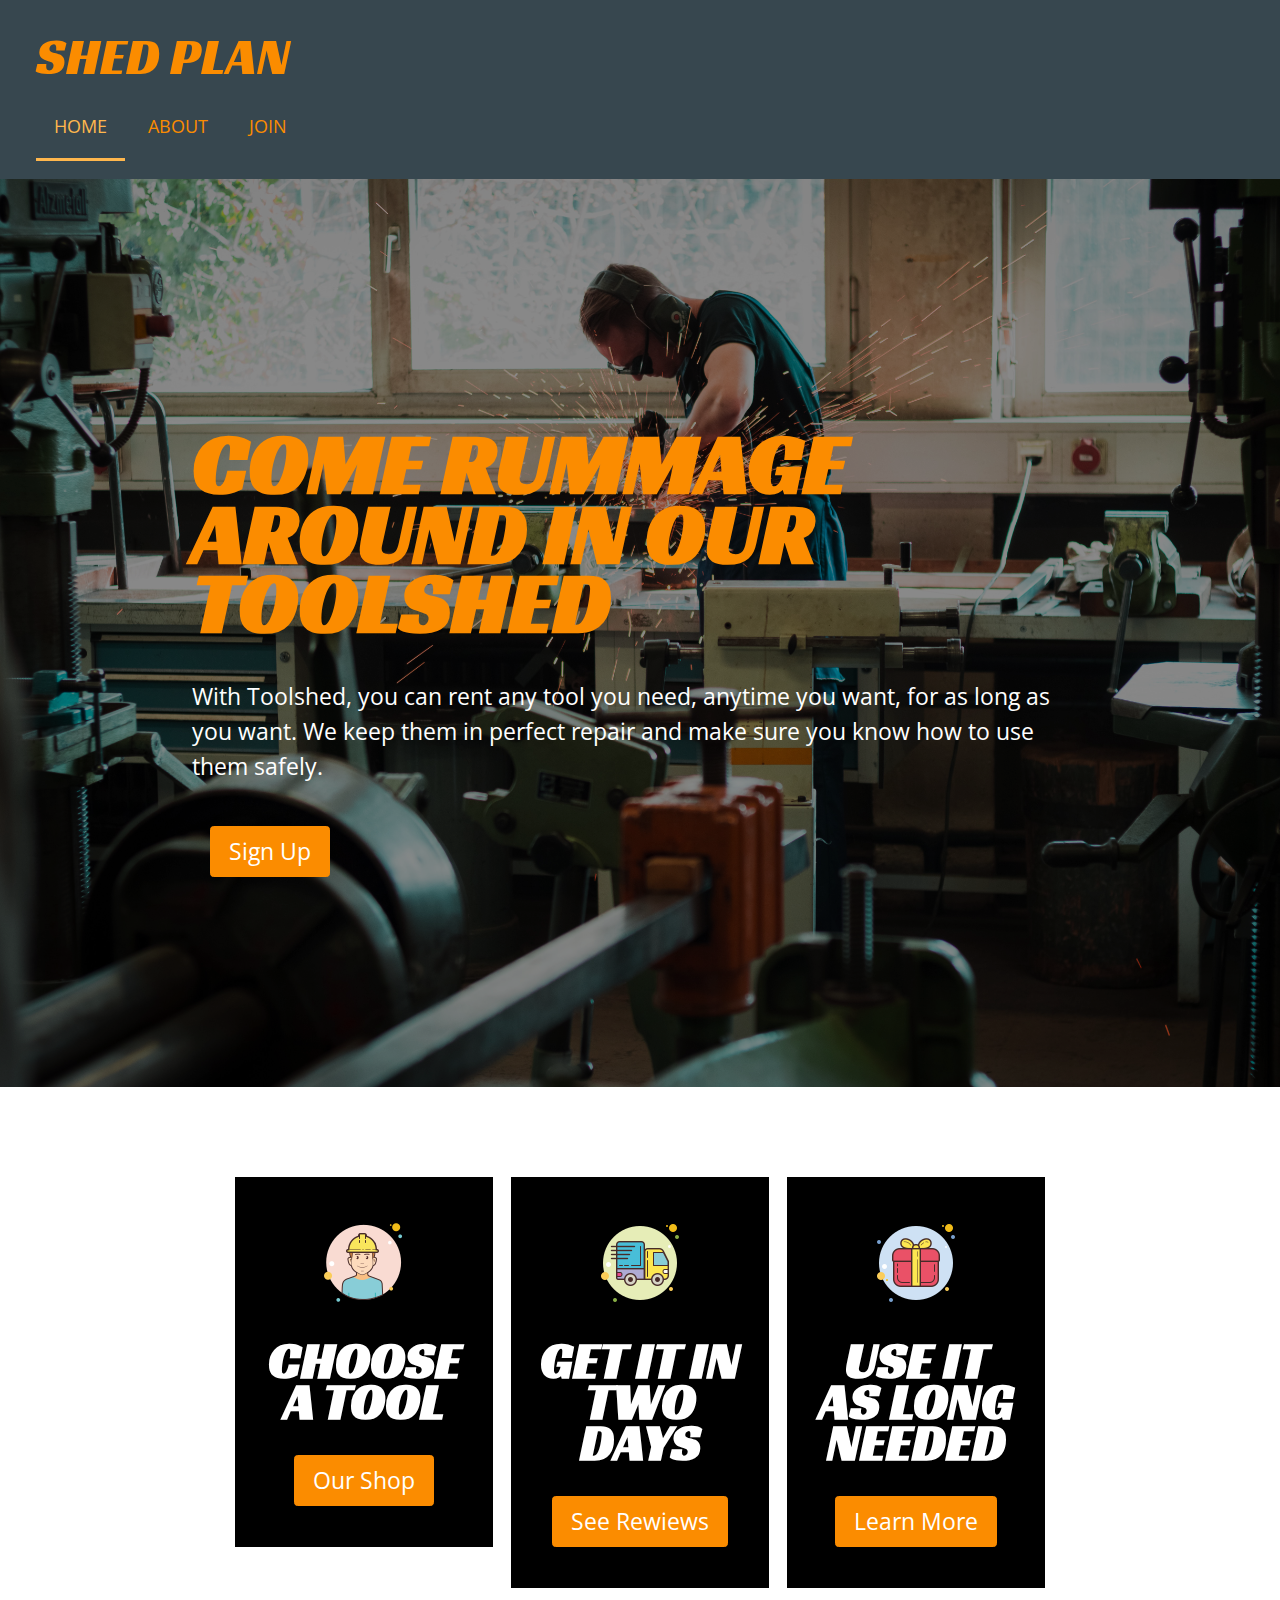
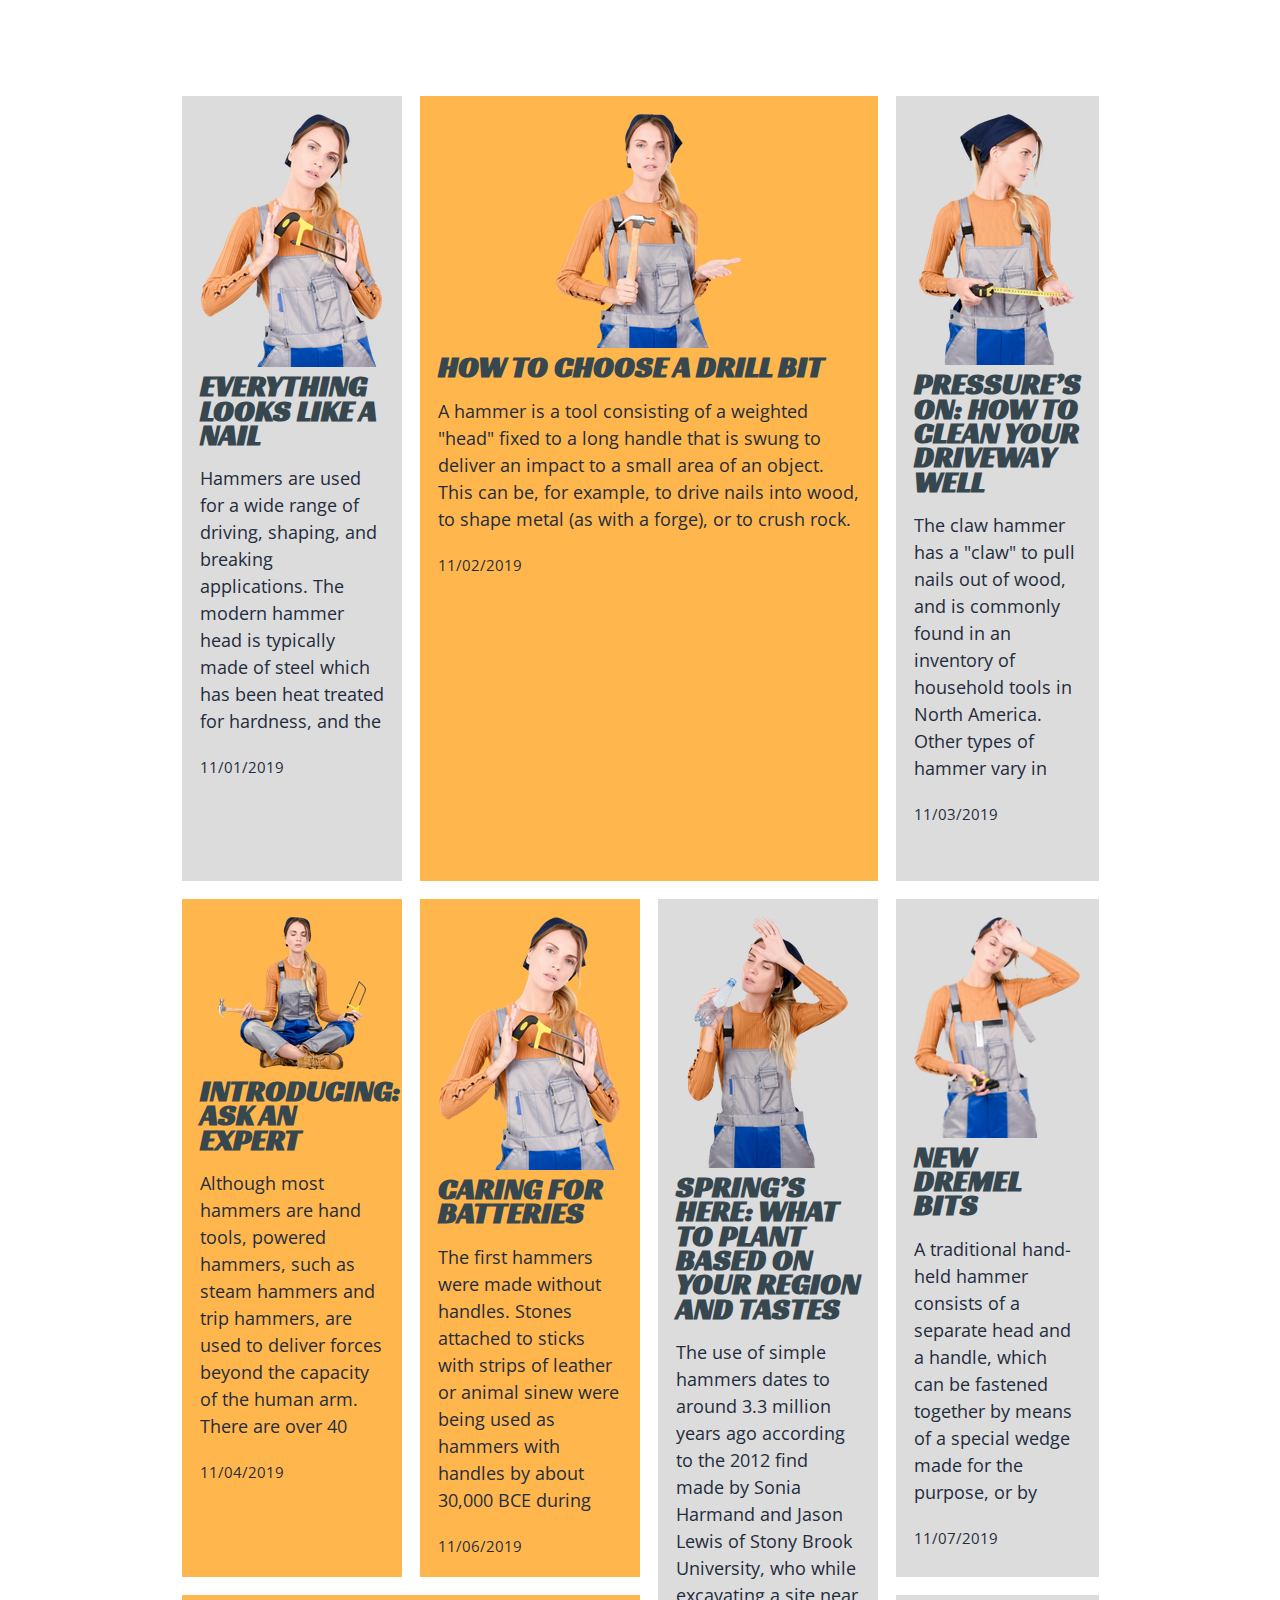
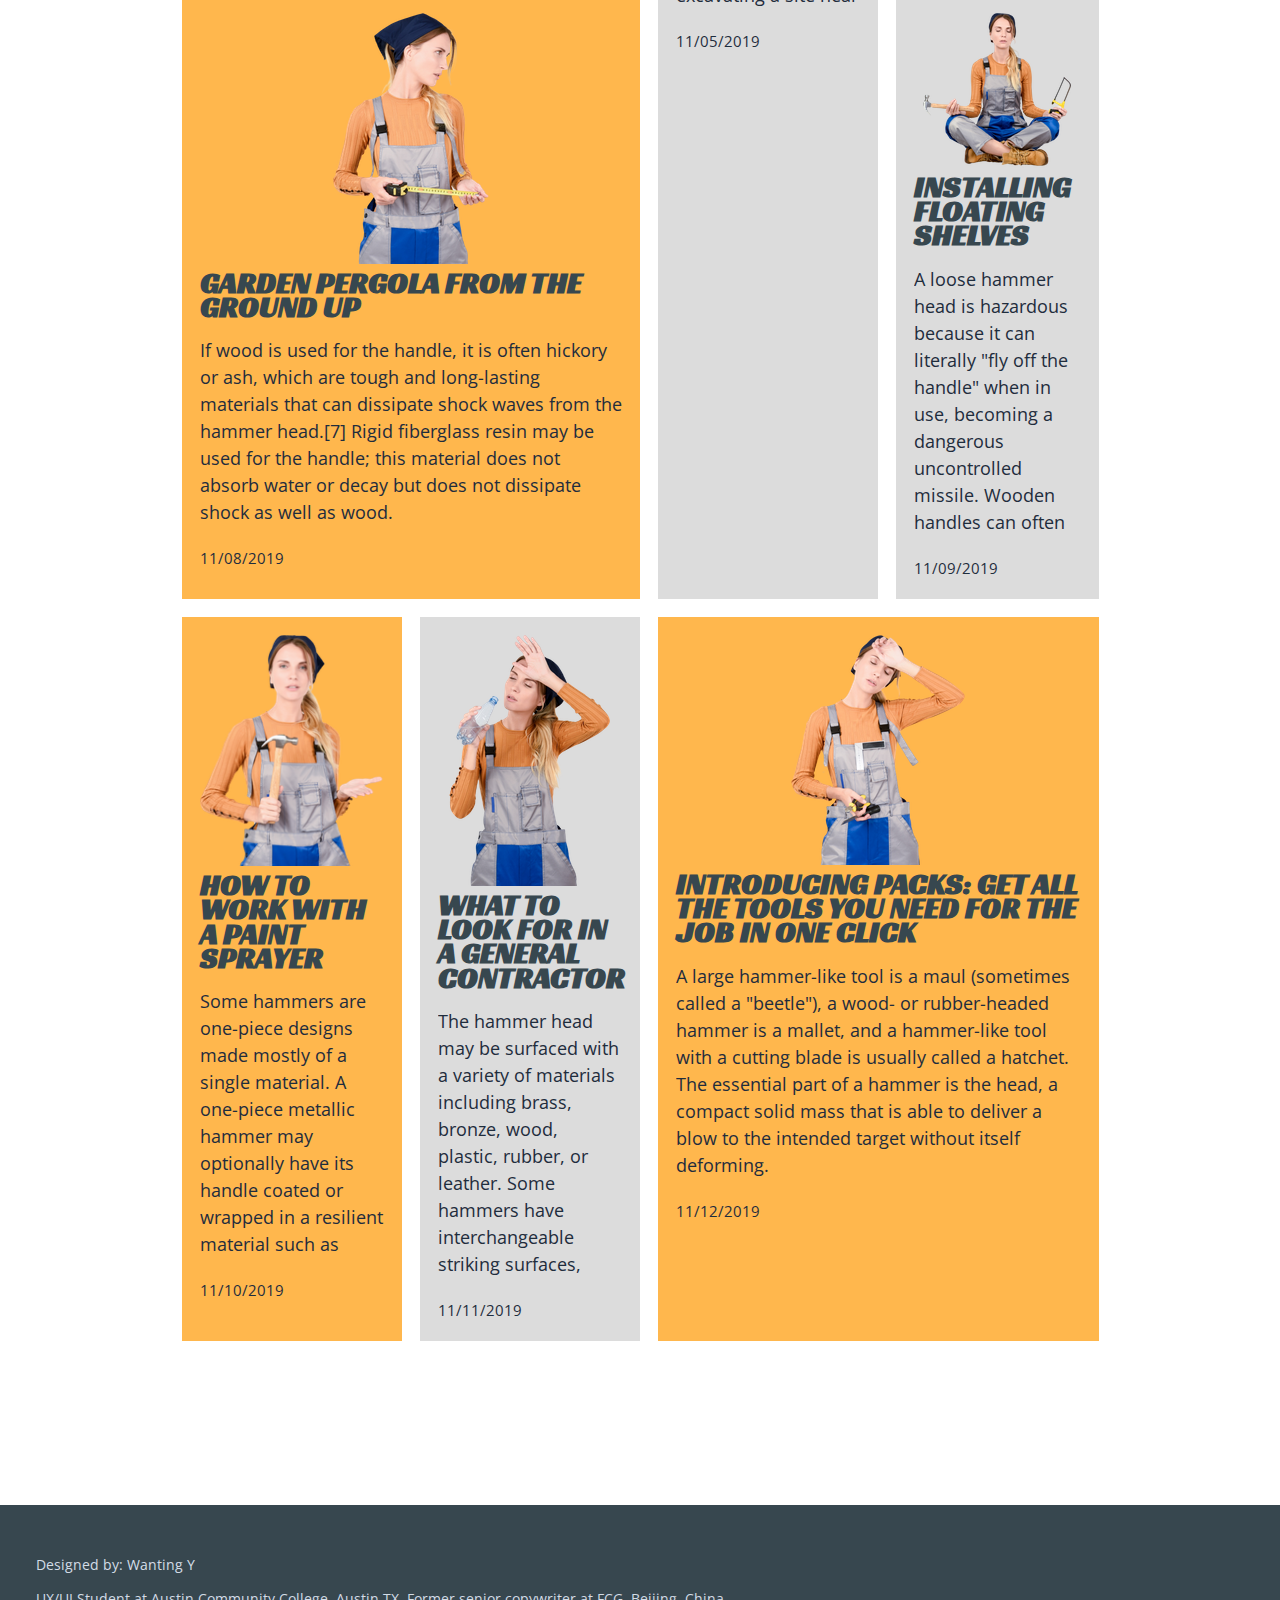
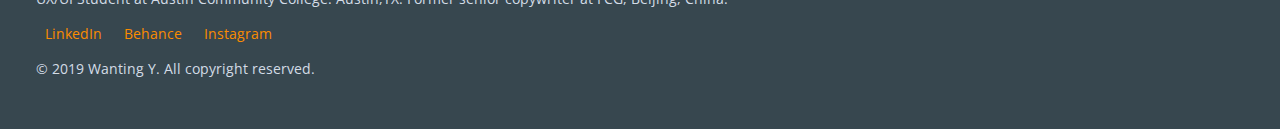
<file: index.html>
<!DOCTYPE html>
<html lang="en">
<head>
	<meta charset="UTF-8">
	<meta http-equiv="X-UA-Compatible" content="IE=edge">
    <meta name="viewport" content="width=device-width, initial-scale=1">
	<title>wanting | Shed Plan design system</title>
	<link rel="icon" href="images/wrench.png">
	<link rel="stylesheet" href="style.css">
</head>

<body>

	<header>
		<a href="index.html" class="site-logo">Shed Plan</a>
		<nav class="page-nav">
			<ul>
				<li><a class="current-page" href="index.html">Home</a></li>
				<li><a href="about.html">About</a></li>
				<li><a href="join.html">Join</a></li>
			</ul>
		</nav>
	</header>

	<section>
		<div class="hero">
			<div class="hero-text">
				<h1>Come rummage around in our Toolshed</h1>
				<p class="paragraph-featured">With Toolshed, you can rent any tool you need, anytime you want, for as long as you want. We keep them in perfect repair and make sure you know how to use them safely.</p>
				<a href="component.html" class="link-button-hero">Sign Up</a>
			</div>
		</div>
	</section>

	<main>
		<section>
			<div class="card-callout">
				<div class="card-action">
					<img src="images/icons8-worker.png" alt="worker">
					<h3>Choose a Tool</h3>
					<a href="" class="link-button-hero">Our Shop</a>
				</div>
				<div class="card-action">
					<img src="images/icons8-in_transit.png" alt="shipping">
					<h3>Get it in Two Days</h3>
					<a href="" class="link-button-hero">See Rewiews</a>
				</div>
				<div class="card-action">
					<img src="images/icons8-gift.png" alt="gift">
					<h3>Use it as Long Needed</h3>
					<a href="" class="link-button-hero">Learn More</a>
				</div>
			</div>
		</section>

		<section>
			<div class="card-listing">
				<div class="cards-odd">
					<img src="images/profession.png" alt="saw">
					<div class="card-article">
						<a href=""><h5>Everything Looks like a Nail</h5></a>
						<p>Hammers are used for a wide range of driving, shaping, and breaking applications. The modern hammer head is typically made of steel which has been heat treated for hardness, and the handle (also called a haft or helve) is typically made of wood or plastic.</p>
						<small>11/01/2019</small>
					</div>
				</div>
				<div class="cards-even">
					<img src="images/profession-hammer.png" alt="hammer">
					<div class="card-article">
						<a href=""><h5>How to Choose a Drill Bit</h5></a>
						<p>A hammer is a tool consisting of a weighted "head" fixed to a long handle that is swung to deliver an impact to a small area of an object. This can be, for example, to drive nails into wood, to shape metal (as with a forge), or to crush rock.</p>
						<small>11/02/2019</small>
					</div>
				</div>
				<div class="cards-odd">
					<img src="images/profession-ruler.png" alt="ruler">
					<div class="card-article">
						<a href=""><h5>Pressure’s On: How to Clean Your Driveway Well</h5></a>
						<p>The claw hammer has a "claw" to pull nails out of wood, and is commonly found in an inventory of household tools in North America. Other types of hammer vary in shape, size, and structure, depending on their purposes. Hammers used in many trades include sledgehammers, mallets, and ball-peen hammers.
						</p>
						<small>11/03/2019</small></p>
					</div>
				</div>
				<div class="cards-even">
					<img src="images/profession-sit.png" alt="sit">
					<div class="card-article">
						<a href=""><h5>Introducing: Ask An Expert</h5></a>
						<p>Although most hammers are hand tools, powered hammers, such as steam hammers and trip hammers, are used to deliver forces beyond the capacity of the human arm. There are over 40 different types of hammers that have many different types of uses.</p>
						<small>11/04/2019</small>
					</div>
				</div>
				<div class="cards-odd">
					<img src="images/profession-drink-water.png" alt="water">
					<div class="card-article">
						<a href=""><h5>Spring’s Here: What to Plant Based on your Region and  Tastes</h5></a>
						<p>The use of simple hammers dates to around 3.3 million years ago according to the 2012 find made by Sonia Harmand and Jason Lewis of Stony Brook University, who while excavating a site near Kenya's Lake Turkana discovered a very large deposit of various shaped stones including those used to strike wood, bone, or other stones to break them apart and shape them.</p>
						<small>11/05/2019</small>
					</div>
				</div>
				<div class="cards-even">
					<img src="images/profession.png" alt="saw">
					<div class="card-article">
						<a href=""><h5>Caring for Batteries</h5></a>
						<p>The first hammers were made without handles. Stones attached to sticks with strips of leather or animal sinew were being used as hammers with handles by about 30,000 BCE during the middle of the Paleolithic Stone Age. The addition of a handle gave the user better control and less accidents. The hammer became the number one tool. Used for building, food and protection.</p>
						<small>11/06/2019</small>
					</div>
				</div>
				<div class="cards-odd">
					<img src="images/profession-tired.png" alt="tired">
					<div class="card-article">
						<a href=""><h5>New Dremel Bits</h5></a>
						<p>A traditional hand-held hammer consists of a separate head and a handle, which can be fastened together by means of a special wedge made for the purpose, or by glue, or both. This two-piece design is often used to combine a dense metallic striking head with a non-metallic mechanical-shock-absorbing handle (to reduce user fatigue from repeated strikes).</p>
						<small>11/07/2019</small>
					</div>
				</div>
				<div class="cards-even">
					<img src="images/profession-ruler.png" alt="ruler">
					<div class="card-article">
						<a href=""><h5>Garden Pergola from the Ground Up</h5></a>
						<p>If wood is used for the handle, it is often hickory or ash, which are tough and long-lasting materials that can dissipate shock waves from the hammer head.[7] Rigid fiberglass resin may be used for the handle; this material does not absorb water or decay but does not dissipate shock as well as wood.</p>
						<small>11/08/2019</small>
					</div>
				</div>
				<div class="cards-odd">
					<img src="images/profession-sit.png" alt="sit">
					<div class="card-article">
						<a href=""><h5>Installing Floating Shelves</h5></a>
						<p>A loose hammer head is hazardous because it can literally "fly off the handle" when in use, becoming a dangerous uncontrolled missile. Wooden handles can often be replaced when worn or damaged; specialized kits are available covering a range of handle sizes and designs, plus special wedges for attachment.</p>
						<small>11/09/2019</small>
					</div>
				</div>
				<div class="cards-even">
					<img src="images/profession-hammer.png" alt="hammer">
					<div class="card-article">
						<a href=""><h5>How to Work with a Paint Sprayer</h5></a>
						<p>Some hammers are one-piece designs made mostly of a single material. A one-piece metallic hammer may optionally have its handle coated or wrapped in a resilient material such as rubber, for improved grip and to reduce user fatigue.</p>
						<small>11/10/2019</small>
					</div>
				</div>
				<div class="cards-odd">
					<img src="images/profession-drink-water.png" alt="water">
					<div class="card-article">
						<a href="https://en.wikipedia.org/wiki/Hammer"><h5>What to Look for in a General Contractor</h5></a>
						<p>The hammer head may be surfaced with a variety of materials including brass, bronze, wood, plastic, rubber, or leather. Some hammers have interchangeable striking surfaces, which can be selected as needed or replaced when worn out.</p>
						<small>11/11/2019</small>
					</div>
				</div>
				<div class="cards-even">
					<img src="images/profession-tired.png" alt="tired">
					<div class="card-article">
						<a href="https://en.wikipedia.org/wiki/Hammer"><h5>Introducing Packs: Get All the Tools You Need for the Job in One Click</h5></a>
						<p>A large hammer-like tool is a maul (sometimes called a "beetle"), a wood- or rubber-headed hammer is a mallet, and a hammer-like tool with a cutting blade is usually called a hatchet. The essential part of a hammer is the head, a compact solid mass that is able to deliver a blow to the intended target without itself deforming.</p>
						<small>11/12/2019</small>
					</div>
				</div>
			</div>
		</section>
	</main>

	<footer>

		<p>Designed by: Wanting Y</p>
		<p>UX/UI Student at Austin Community College. Austin,TX. Former senior copywriter at FCG, Beijing, China.</p>

		<nav>
			<ul>
				<li><a href="https://www.linkedin.com/in/wanting-yang-8b814738/">LinkedIn</a></li>
				<li><a href="https://www.behance.net/wantingyang1/">Behance</a></li>
				<li><a href="https://www.instagram.com/sashidesuyo/">Instagram</a></li>
			</ul>
		</nav>

		<p>&copy 2019 Wanting Y. All copyright reserved.</p>

	</footer>
	
</body>

</html>
</file>
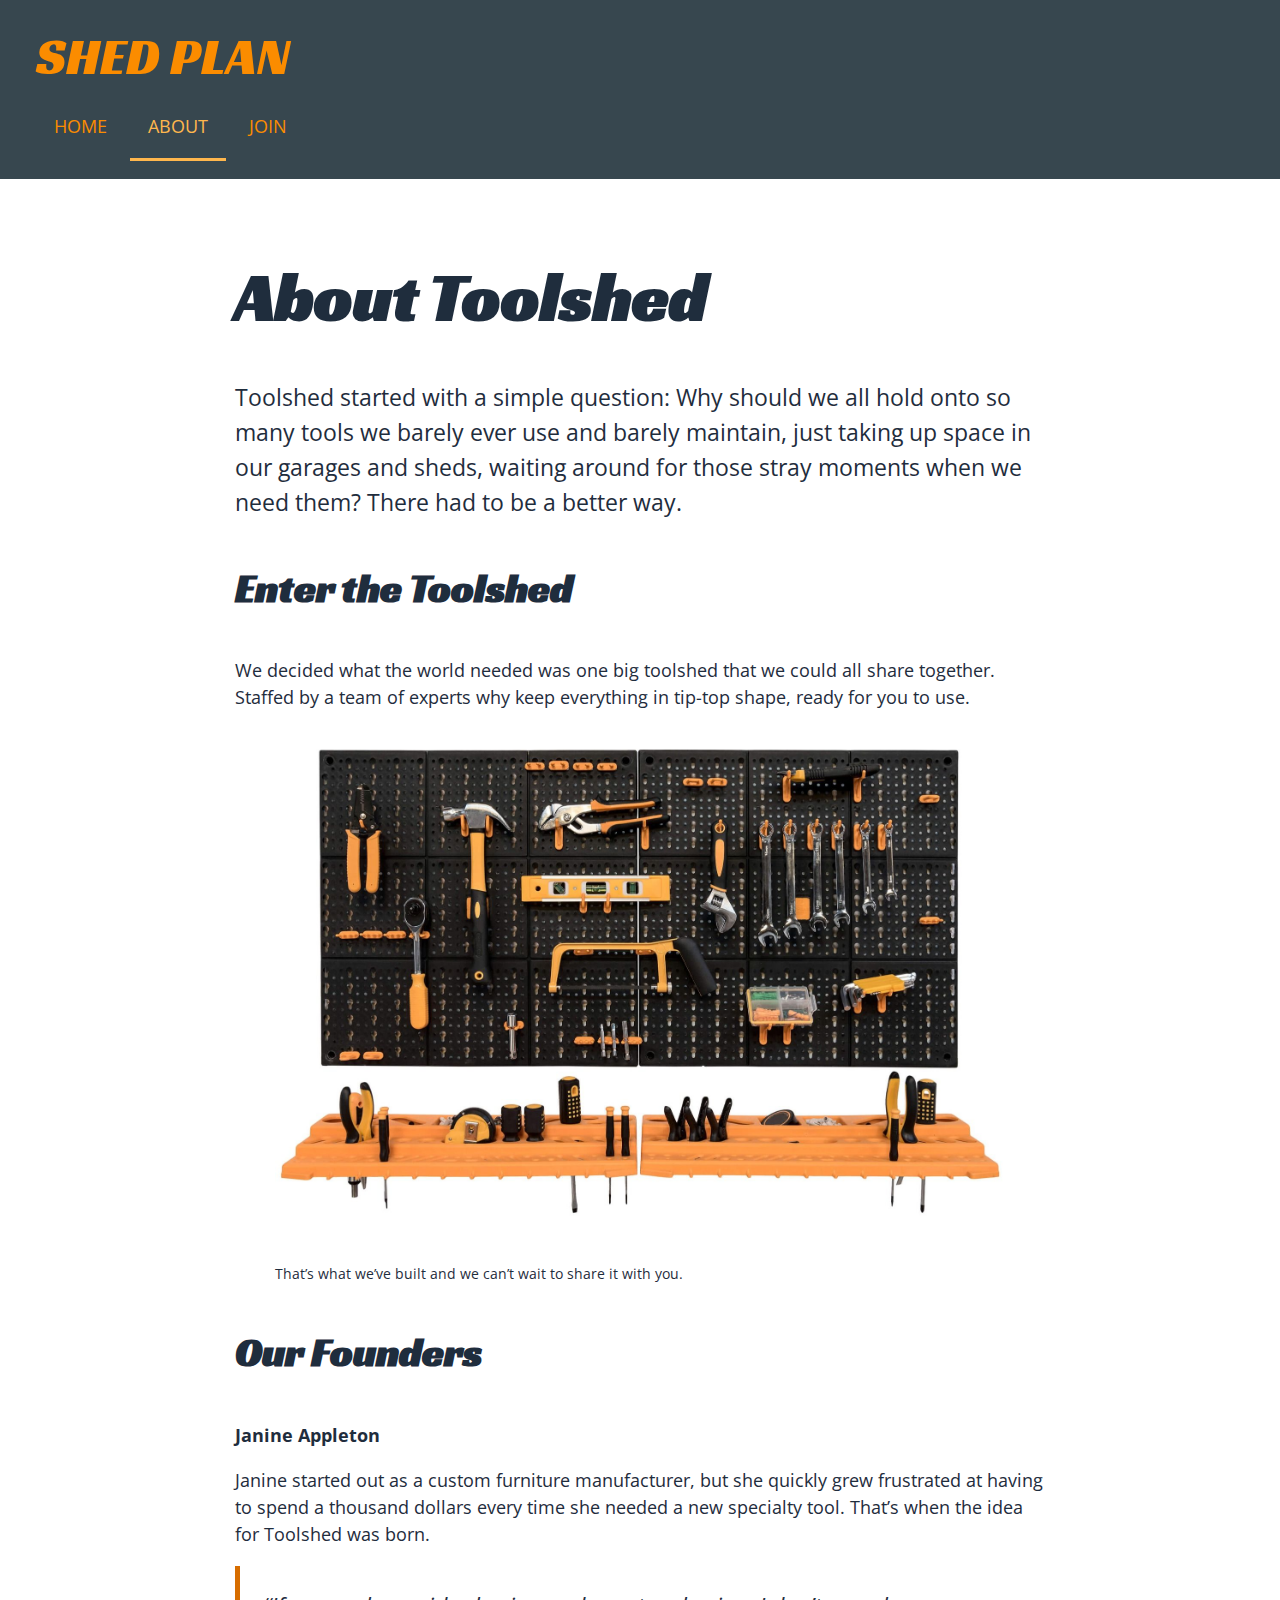
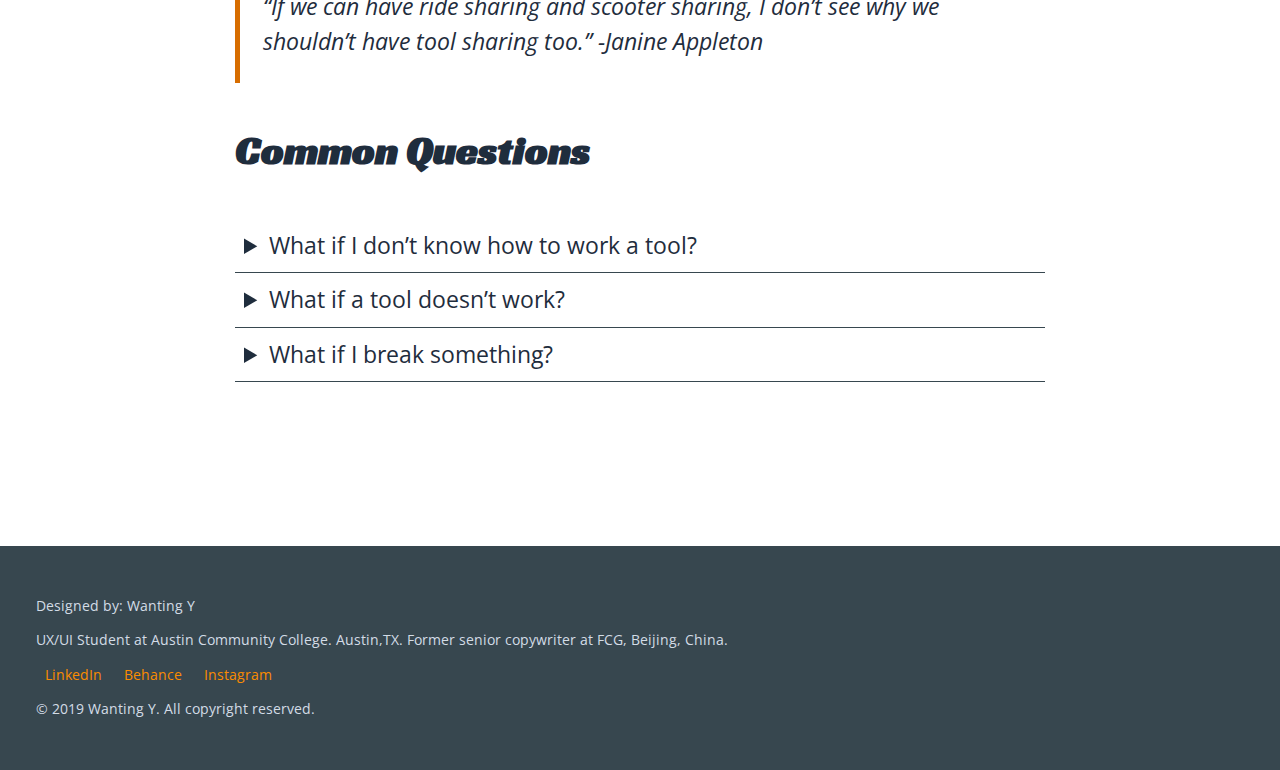
<file: about.html>
<!DOCTYPE html>
<html lang="en">
<head>
	<meta charset="UTF-8">
	<meta http-equiv="X-UA-Compatible" content="IE=edge">
    <meta name="viewport" content="width=device-width, initial-scale=1">
	<title>wanting | Shed Plan design system</title>
	<link rel="icon" href="images/wrench.png">
	<link rel="stylesheet" href="style.css">
</head>

<body>

	<header>
		<a href="index.html" class="site-logo">Shed Plan</a>
		<nav class="page-nav">
			<ul>
				<li><a href="index.html">Home</a></li>
				<li><a href="about.html" class="current-page">About</a></li>
				<li><a href="join.html">Join</a></li>
			</ul>
		</nav>
	</header>

	<main>
		<section>
			<h2>About Toolshed</h2>
			<p class="paragraph-featured">Toolshed started with a simple question: Why should we all hold onto so many tools we barely ever use and barely maintain, just taking up space in our garages and sheds, waiting around for those stray moments when we need them? There had to be a better way.</p>

			<h4>Enter the Toolshed</h4>
			<p>We decided what the world needed was one big toolshed that we could all share together. Staffed by a team of experts why keep everything in tip-top shape, ready for you to use.</p>
			
			<figure>
				<img src="images/tools-wall.jpg" alt="toolswall">
				<p class="paragraph-micro">That’s what we’ve built and we can’t wait to share it with you.</p>
			</figure>
		</section>

		<section>
			<h4>Our Founders</h4>

			<p><b>Janine Appleton</b></p>
			<p>Janine started out as a custom furniture manufacturer, but she quickly grew frustrated at having to spend a thousand dollars every time she needed a new specialty tool. That’s when the idea for Toolshed was born.</p>

			<blockquote>“If we can have ride sharing and scooter sharing, I don’t see why we shouldn’t have tool sharing too.” -Janine Appleton</blockquote>
		</section>

		<section>
			<h4>Common Questions</h4>
			<details>
				<summary>What if I don’t know how to work a tool?</summary>
				<div>
					<p>Our experts provide guides, videos, and live chat to help you get going on anything and everything.</p>
				</div>
			</details>

			<details>
				<summary>What if a tool doesn’t work?</summary>
				<div>
					<p>No problem. Let us know what’s up and send it back. We’ll get you a replacement in no time flat.</p>
				</div>
			</details>

			<details>
				<summary>What if I break something?</summary>
				<div>
					<p>Our rental insurance option protects you and covers the cost of the tool.</p>
				</div>
			</details>
		</section>
	</main>

	<footer>

		<p>Designed by: Wanting Y</p>
		<p>UX/UI Student at Austin Community College. Austin,TX. Former senior copywriter at FCG, Beijing, China.</p>

		<nav>
			<ul>
				<li><a href="https://www.linkedin.com/in/wanting-yang-8b814738/">LinkedIn</a></li>
				<li><a href="https://www.behance.net/wantingyang1/">Behance</a></li>
				<li><a href="https://www.instagram.com/sashidesuyo/">Instagram</a></li>
			</ul>
		</nav>

		<p>&copy 2019 Wanting Y. All copyright reserved.</p>

	</footer>
	
</body>

</html>
</file>
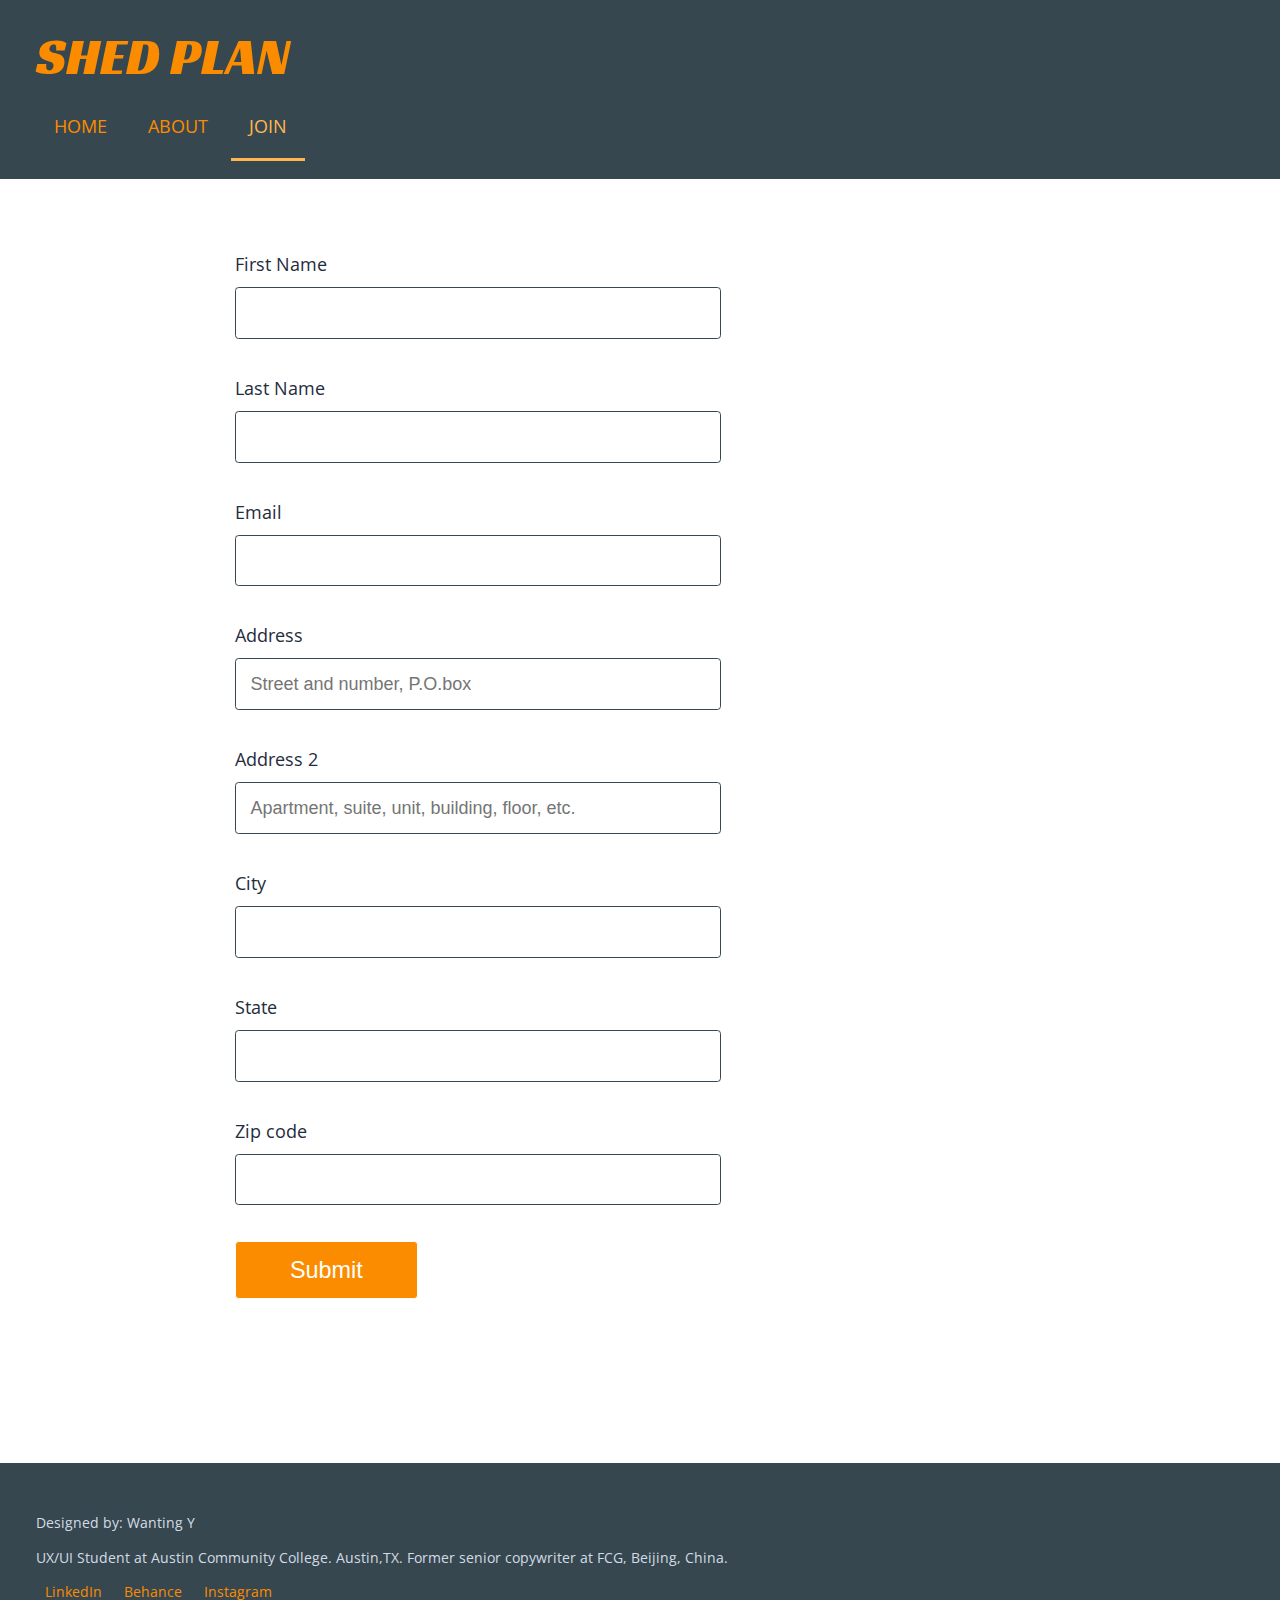
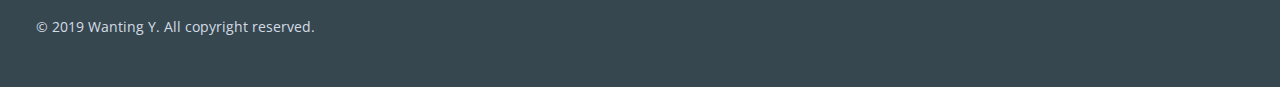
<file: join.html>
<!DOCTYPE html>
<html lang="en">
<head>
	<meta charset="UTF-8">
	<meta http-equiv="X-UA-Compatible" content="IE=edge">
    <meta name="viewport" content="width=device-width, initial-scale=1">
	<title>wanting | Shed Plan design system</title>
	<link rel="icon" href="images/wrench.png">
	<link rel="stylesheet" href="style.css">
</head>

<body>

	<header>
		<a href="index.html" class="site-logo">Shed Plan</a>
		<nav class="page-nav">
			<ul>
				<li><a href="index.html">Home</a></li>
				<li><a href="about.html">About</a></li>
				<li><a href="join.html" class="current-page">Join</a></li>
			</ul>
		</nav>
	</header>

	<main>
		<form action="filename.js" >
			<label for="name">First Name</label> 
			<input type="text" id="name" name="firstname" required>

			<label for="name">Last Name</label> 
			<input type="text" id="name" name="lastname" required>

			<label for="email">Email</label> 
			<input type="email" id="email" name="email" required>

			<label for="address">Address</label> 
			<input type="text" id="address" name="address" placeholder="Street and number, P.O.box" required>

			<label for="address">Address 2</label> 
			<input type="text" id="address" name="address" placeholder="Apartment, suite, unit, building, floor, etc." required>

			<label for="city">City</label> 
			<input type="text" id="city" name="city" required>

			<label for="state">State</label> 
			<input type="text" id="state" name="state" required>

			<label for="zip">Zip code</label> 
			<input type="text" id="zip" name="zip" required>

			<button type="submit">Submit</button>
		</form>	
	</main>

	<footer>

		<p>Designed by: Wanting Y</p>
		<p>UX/UI Student at Austin Community College. Austin,TX. Former senior copywriter at FCG, Beijing, China.</p>

		<nav>
			<ul>
				<li><a href="https://www.linkedin.com/in/wanting-yang-8b814738/">LinkedIn</a></li>
				<li><a href="https://www.behance.net/wantingyang1/">Behance</a></li>
				<li><a href="https://www.instagram.com/sashidesuyo/">Instagram</a></li>
			</ul>
		</nav>

		<p>&copy 2019 Wanting Y. All copyright reserved.</p>

	</footer>
	
</body>

</html>
</file>
<file: style.css>
@import url('https://fonts.googleapis.com/css?family=Open+Sans:400,700|Racing+Sans+One&display=swap');
/* ==========================================================================
 Colors
========================================================================== */
html {
	--color-primary-orange: #fb8c00;
	--color-orange-light: #ffb74d;
	--color-orange-dark: #D76D00;

	--color-blue-grey: #37474f;
	--color-blue-grey-light: #DCDCDC;
	--color-blue-grey-dark: #102027;

	--color-primary-text: #1f2d3d;
	--color-text-light: #d3dce6;
	--color-text-lighter: #eff2f7;

	--color-box-shadow: 2px 2px 0;

	--button-border: 1.5px solid;
}
img {
	height: auto;
	max-width: 100%;
}

/* ==========================================================================
 Typography
========================================================================== */
html {
	--font-primary: 'open sans', sans-serif;
	--font-secondary: 'Racing Sans One', cursive;


	--size-ratio: 1.1;

	--size-one-up: calc( 1rem * var(--size-ratio));
	--size-two-up: calc(var(--size-one-up) * var(--size-ratio));
	--size-three-up: calc(var(--size-two-up) * var(--size-ratio));
	--size-four-up: calc(var(--size-three-up) * var(--size-ratio));
	--size-five-up: calc(var(--size-four-up) * var(--size-ratio));
	--size-six-up: calc(var(--size-five-up) * var(--size-ratio));

	--size-one-down: calc( 1rem / var(--size-ratio));

	color: var(--color-primary-text);
	font-family: var(--font-primary);
	line-height: 1.5;
}

h1, h2, h3, h4, h5, h6 {
	font-family: var(--font-secondary);
	line-height: .8;
}

h1 {
	color: var(--color-orange-dark);
	font-size: var(--size-six-up);
	font-weight: bolder;
	text-transform: uppercase;
}

h2 {
	font-size: var(--size-five-up);
}

h3 {
	color: var(--color-primary-text);
	font-size: var(--size-four-up);	
}

h4 {
	font-size: var(--size-three-up);
}

h5 {
	font-size: var(--size-two-up);
}

h6 {
	font-size: var(--size-one-up);
}

a {
	color: var(--color-primary-orange);
	text-decoration: none;
}

/* body text Component */
.paragraph-featured {
	font-size: var(--size-one-up);
}

.paragraph-micro {
	font-size: var(--size-one-down);
}

/* list Component */
section figure ul {
	list-style-type: square;
	list-style-position: outside;
	margin-bottom: 1rem;
}

section figure ul li ul li {
	color: var(--color-orange-dark);
	font-style: italic;
}

section figure ol {
	list-style-position: inside;
	margin-bottom: 1rem;
}

section figure ol li ol li {
	color: var(--color-orange-dark);
	font-style: italic;
}

/* blockquote Component */
blockquote {
	border-left: 5px solid var(--color-orange-dark);
	font-size: var(--size-one-up);
	font-style: italic;
	margin: 0 auto;
	padding: 1em;
}

.quotation-mark {
	font-size: 3rem; 
	line-height: 0.6em; 
	opacity: 0.2;
}

cite {
	font-size: var(--size-one-up);
}

@media (min-width: 800px) {
	html {
		--size-ratio: 1.3;
		line-height: 1.5;
	}
}
@media (min-width: 1180px) {
	html {
		font-size: 18px;
	}
}
/* ==========================================================================
 Links states
========================================================================== */

a:active {
	color: var(--color-orange-dark);
}

a:focus {
	color: var(--color-orange-dark);
}

a:hover {
	color: var(--color-primary-orange);
}

/* ==========================================================================
 Examples
========================================================================== */
.primary-font {
	font-size: 3rem;
	font-family: var(--font-primary);
	text-align: center;
}

.secondary-font {
	font-size: 3rem;
	font-family: var(--font-secondary);
	text-align: center;
}

.turret {
	font-family: var(--font-secondary);
}

/* headings Component */
.heading-level {
	text-align: center;
}
/* hero Component */
.screenshot img {
 	max-width: 100%;
 }

/* ==========================================================================
 Button component
========================================================================== */
/* primary button */

.link-button-hero {
	background-color: var(--color-primary-orange);
	border: var(--button-border);
	border-color: var(--color-primary-orange);
	border-radius: .2rem;
	color: white;
	display: inline-block;
	font-size: var(--size-one-up);
	margin: 2%;
	padding: .4rem 1rem;	
}

.link-button-hero:active {
	background-color: white;
	border-color: var(--color-primary-orange);
	box-shadow: var(--color-box-shadow) var(--color-primary-orange);
}

.link-button-hero:focus, .link-button-normal:focus, .link-button-tertiary:focus, .link-button-tertiary-secondary:focus {
	background-color: white;
}

.link-button-hero:hover {
	background-color: white;
	border-color: var(--color-primary-orange);
	box-shadow: var(--color-box-shadow) var(--color-primary-orange);
}


.link-button-hero-secondary-color {
	background-color: var(--color-orange-dark);
	border-color: var(--color-orange-dark);
}

.link-button-hero-secondary-color:hover {
	background-color: white;
	border-color: var(--color-orange-dark);
	box-shadow: var(--color-box-shadow) var(--color-orange-dark);
	color: var(--color-orange-dark);
}


.link-button-hero-disable {
	background-color: var(--color-text-light);
	border-color: var(--color-text-light);
}

.link-button-hero-disable:hover {
	background-color: var(--color-text-light);
	box-shadow: none;
	border: none;
	color: white;
}


/* secondary button */
.link-button-normal {
	border-color: var(--color-primary-orange);
	border: var(--button-border);
	border-radius: .2rem;
	display: inline-block;
	font-size: var(--size-one-up);
	margin: 2%;
	padding: .8rem 3rem;
}

.link-button-normal:active, .link-button-tertiary-secondary:active {
	background-color: white;
}

.link-button-normal:hover {
	box-shadow: var(--color-box-shadow) var(--color-primary-orange);
}

.link-button-normal-secondary-color {
	border-color: var(--color-orange-dark);
	color: var(--color-orange-dark);
}

.link-button-normal-secondary-color:hover {
	box-shadow: var(--color-box-shadow) var(--color-orange-dark);
	color: var(--color-orange-dark);
}

.link-button-normal-disable {
	border-color: var(--color-text-light);
	color: var(--color-text-light);
}

.link-button-normal-disable:hover, .link-button-tertiary-disable:hover {
	box-shadow: none;
	color: var(--color-text-light);
}

/* tertiary button */
.link-button-tertiary {
	background-color: var(--color-blue-grey);
	border: var(--button-border);
	border-color: var(--color-blue-grey);
	border-radius: .2rem;
	color: white;
	display: inline-block;
	margin: 2%;
	padding: .5rem 1.8rem;
}

.link-button-tertiary:active {
	background-color: white;
	border-color: var(--color-blue-grey); 
	box-shadow: var(--color-box-shadow) var(--color-blue-grey);
}

.link-button-tertiary:hover {
	background-color: white;
	border-color: var(--color-blue-grey);
	box-shadow: var(--color-box-shadow) var(--color-blue-grey);
	color: var(--color-blue-grey);
}

.link-button-tertiary-secondary {
	background-color: white;
	color: var(--color-blue-grey);
}

.link-button-tertiary-seconday:hover {
	box-shadow: var(--color-box-shadow) var(--color-blue-grey);
	color: var(--color-blue-grey);	
}

.link-button-tertiary-disable {
	background-color: white;
	border-color: var(--color-text-light);
	color: var(--color-text-light);
}

.link-button-tertiary-disable:hover {
	box-shadow: none;
	border-color: var(--color-text-light);
	color: var(--color-text-light);
}

/* ==========================================================================
 Accordin component
========================================================================== */

details {
	border-bottom: .8px solid var(--color-blue-grey);
	overflow: hidden;
}

summary {
	background-color: white;
	font-size: var(--size-one-up);
	padding: .5rem;
}

summary:focus, summary:hover {
	background-color: var(--color-blue-grey);
	color: white;
}

details div {
	padding-left: .5rem;
}


/* ==========================================================================
 Modal dialog component
========================================================================== */

dialog {
	border: none;
	border-radius: .1rem;
	border-top: 3rem solid var(--color-blue-grey);
	box-shadow: 6px 6px 0px var(--color-primary-orange);
	max-width: 30rem;
	padding: 3rem;
}

dialog::backdrop {
	animation: img-fade .8s ease-out;
	background-image: url(images/vector-tools-icon-set.jpg);
	background-position: center;
	background-size: cover;
	filter: blur(5px);
}

dialog[open] {
	animation: fade-in .8s;
}

@keyframes fade-in {
	0% {
		opacity: 0;
		transform: scale(.9);
	}
	100% {
		transform: scale(1);
	}
}

@keyframes img-fade {
	0% {
		opacity: .9;
	}

	100% {
		opacity: 1;
	}
}

/* ==========================================================================
 Form component
========================================================================== */
input, select, textarea {
	border: var(--button-border) var(--color-blue-grey);
	border-radius: .2rem;
	box-sizing: border-box;
	display: block;
	font-size: 1rem;
	margin: 0.5rem 0 0;
	min-width: 60%;
	padding: .8rem;
}

select {
	border: none;
	background-color: var(--color-blue-grey);
	color: white;
	-webkit-appearance:none;
}

textarea {
	min-height: 7rem;
}

input:focus, textarea:focus {
	background-color: hsl(36, 100%, 95%);
	outline: none;
}

select:focus {
	outline: none;
}

label {
	display: block;
	margin: 2rem 0 0;
}

.help-text {
	color: var(--color-orange-light);
	display: block;
}

.error {
	border: 1.5px solid red;
}

.error-message {
	color: red;
	margin-top: 0;
}

.select-disable {
	background-color: var(--color-text-light);
}

/* submit button */
button, input[type="submit"] {
	background-color: var(--color-primary-orange);
	border: var(--button-border);
	border-radius: .2rem;
	color: white;
	font-size: var(--size-one-up);
	margin-top: 2rem;
	min-width: inherit;
	padding: 0.8rem 3rem;
}

button:hover, input[type="submit"]:hover {
	background-color: white;
	border-color: var(--color-primary-orange);
	box-shadow: var(--color-box-shadow) var(--color-primary-orange);
	color: var(--color-primary-orange);
	cursor: pointer;
}

button:active, input[type="submit"]:active {
	background-color: var(--color-primary-orange);
	color: white;
	cursor: pointer;
}

button:focus, input[type="submit"]:focus {
	box-shadow: none;
	outline: none;
}

/* radio input */
input[type="radio"] {
	display: inline-block;
	min-width: 0;
}

.radio label {
	display: inline-flex;
	margin-right: 1.5rem;
	padding-left: 5px;
}

/* range slider input */
.range-slider {
	background: var(--color-blue-grey);
	border: none;
	height: 25px;
	outline: none;
	opacity: .8;
	transition: opacity .2s;
	width: 60%;
	-webkit-appearance: none;
}

.range-slider:hover {
	opacity: 1;
}

.range-slider:focus {
	background-color: var(--color-blue-grey);
}

.range-slider::-webkit-slider-thumb {
  appearance: none;
  background: var(--color-primary-orange);
  cursor: pointer;
  height: 25px;
  width: 25px;
  -webkit-appearance: none;
}

.range-slider::-moz-range-thumb {
  background: var(--color-primary-orange);
  cursor: pointer;
  height: 25px;
  width: 25px; 
}

/* ==========================================================================
 Header Component
========================================================================== */
header {
	background-color: var(--color-blue-grey);
	padding: 1rem 2rem;
}
.site-logo {
	font-size: var(--size-four-up);
	font-family: var(--font-secondary);
	text-decoration: none;
	text-transform: uppercase;
}

/* ==========================================================================
 Navigation Component
========================================================================== */

/* primary nav */
.page-nav {
	background-color: var(--color-blue-grey);
}
.page-nav ul {
	padding: 0;
	margin: 0;
}
.page-nav li {
	list-style: none;
}
.page-nav a {
	border-bottom: 1px solid var(--color-orange-light);
	display: block;
	padding: 1rem;
	text-decoration: none;
	text-transform: uppercase;
}
.page-nav a:hover {
		border-left: 3px solid var(--color-orange-light);
		color: var(--color-orange-light);
	}
.page-nav a:active {
	color: var(--color-primary-orange);
}
.page-nav a:focus {
	color: var(--color-orange-light);
}
.current-page {
	color: var(--color-orange-light);
}
.page-nav a.current-page {
	border-left: 3px solid var(--color-orange-light);
}

@media (min-width: 650px) {
	.page-nav li {
		display: inline;
	}
	.page-nav a {
		border: none;
		display: inline-block;
	}
	.page-nav a:hover {
		border-left: none;
		border-bottom: 3px solid var(--color-orange-light);
		color: var(--color-orange-light);
	}
	.page-nav a.current-page {
		border-left: none;
		border-bottom: 3px solid var(--color-orange-light);
	}
}
/* secondary nav */
.secondary-nav {
	background-color: var(--color-blue-grey);
	max-width: 350px;
}
.secondary-nav ul {
	padding: 0;
}
.secondary-nav li {
	list-style: none;
	text-transform: uppercase;
}
.secondary-nav a{
	display: block;
	padding: 1.2rem;
	text-decoration: none;
}
.secondary-nav-nested {
	background-color: var(--color-blue-grey-light);
}
.secondary-nav-nested li {
	text-transform: capitalize;
}
.secondary-nav-nested a:hover {
	background-color: var(--color-orange-light);
	color: white;
}
.secondary-nav-nested a:active {
	background-color: var(--color-primary-orange);
}
.secondary-nav-nested a:focus {
	background-color: var(--color-orange-light);
}
/* ==========================================================================
 Notification Component
========================================================================== */
.notification {
	align-items: center;
	background-color: var(--color-blue-grey);
	display: flex;
	flex-direction: row;
	padding-left: 1rem;
}
.notification-text-wrap {
	color: white;
	display: flex;
	flex-wrap: wrap;
	padding: 0 1rem;
}
.notification-title {
	color: var(--color-primary-orange);
	font-weight: bolder;
	padding-right: 1rem;
}
.notification-error {
	border-left: 5px solid #fa4d56;
}
.notification-warning {
	border-left: 5px solid #f1c21b;
}
.notification-info {
	border-left: 5px solid #4589ff;
}
.notification-success {
	border-left: 5px solid #42be65;
}
.material-icons.error-color {
	color: #fa4d56;
}
.material-icons.warning-color {
	color: #f1c21b;
}
.material-icons.success-color {
	color: #42be65;
}

/* ==========================================================================
 Hero block Component
========================================================================== */
.hero {
	align-items: center;
	background-image: linear-gradient(rgba(0, 0, 0, 0.4), rgba(0, 0, 0, 0.4)), url(images/maxime-unsplash.jpg);
	background-position: center;
	background-size: cover;
}
.hero-text {
	align-items: flex-start;
	color: white;
	display: flex;
	flex-direction: column;
	justify-content: center;
	padding: 15%;
}
.hero-text h1 {
	color: var(--color-primary-orange);
	margin-bottom: 1rem;
}

/* ==========================================================================
 Cards Component
========================================================================== */
/* article /post */
.cards-odd, .cards-even {
    background-color: var(--color-blue-grey-light);	
    text-align: center;
    padding: 1rem;
}
.cards-even {
	background-color: var(--color-orange-light);	
}

.card-article, .card-article small {
	text-align: left;
}
.card-article p {
	max-height: 15rem;
	overflow: hidden;
}
.card-article h5 {
	margin: 0;
	text-transform: uppercase;
	color: var(--color-blue-grey);
}
.card-article h5:hover {
	color: var(--color-primary-orange);
}
.card-article h5:active {
	color: var(--color-blue-grey);
}

/* profile */
.card-profile {
	background-color: var(--color-primary-orange);
	border-radius: .2rem;
	max-width: 22rem;
	padding-top: 8rem;
	position: relative;
}
.card-profile img {
	border: 4px solid var(--color-primary-orange);
	border-radius: 50%;
	left: calc( 50% - 3rem );
	margin: auto;
	max-width: 6rem;
	position: absolute;
	top: 4rem;
}
.card-profile-text {
	background-color: var(--color-blue-grey);
	border-radius: 0 0 0.2rem 0.2rem;
	color: white;
	display: flex;
	flex-direction: column;
	overflow: hidden;
	padding: 1rem 2rem 1rem;
}
.card-profile-text h4 {
	color: white;
}
.card-profile-text a {
	color: white;
	padding-left: 1rem;
}
.card-profile-text a:hover {
	color: var(--color-orange-light);
}
.card-profile-text a:active {
	color: var(--color-primary-orange);
}
.card-profile-text div {
	display: flex;
	margin-bottom: 1rem;
}

/* call to action */
.card-action {
	animation: shadow-pulse 1s infinite;
	align-items: center;
	background-color: black;
	display: flex;
	flex-direction: column;
	justify-content: flex-end;	
	max-width: 22rem;
	margin: 0;
	padding: 2rem 0;
}
.card-action h3 {
	color: white;
	margin: 1.5rem;
	text-align: center;
	text-transform: uppercase;
}

@keyframes shadow-pulse {
	0% {
    box-shadow: 0 0 0 0px rgba(0, 0, 0, 0.2);
	}
    100% {
    box-shadow: 0 0 0 35px rgba(0, 0, 0, 0);
	}
}

/* ==========================================================================
Card grid layout
========================================================================== */
.card-listing {
	display: grid;
    grid-gap: 1rem;
    grid-template-columns: repeat(auto-fill, minmax(220px,1fr));
    padding-top: 6rem;
    justify-content: center;
}
@media (min-width: 680px) {
	.card-listing div:nth-child(2) {
		grid-column-start: 2;
		grid-column-end: 4;
	}
	.card-listing div:nth-child(5) {
		grid-row-start: 2;
		grid-row-end: 4;
		grid-column-start: 3;
	}
	.card-listing div:nth-child(8) {
		grid-column-start: 1;
		grid-column-end: 3;
	}
}
@media (min-width: 1080px) {
	.card-listing div:nth-child(12) {
		grid-column-start: 3;
		grid-column-end: 5;
	}
}

.card-callout {
	align-items: start;
	display: grid;
	grid-gap: 1rem;
	padding-top: 3rem;
	justify-content: center;
	
}
@media (min-width: 680px) {
	.card-callout {
		grid-template-columns: repeat(3,1fr);
	}
}
/* ==========================================================================
 Footer Component
========================================================================== */
footer {
	background-color: var(--color-blue-grey);
	font-size: var(--size-one-down);
	margin-top: 10%;
	padding: 2rem;
}

footer ul {
	list-style: none;
	padding-left: 0;
}

footer a {
	padding: .5rem;
}

footer a:hover {
	color:var(--color-orange-light);
}

footer p {
	color: var(--color-text-light);
}

@media (min-width: 600px) {
	footer li {
		display: inline;
	}
}
/* ==========================================================================
 Master page layout
========================================================================== */
body {
	margin: 0;
}
main {
	margin: auto;
	max-width: 45rem;
	padding: 2rem;
}
svg {
	margin-top: 10%;
}
.bodycopylinks {
	color: var(--color-orange-dark);
	text-decoration: none;	
}
</file>
